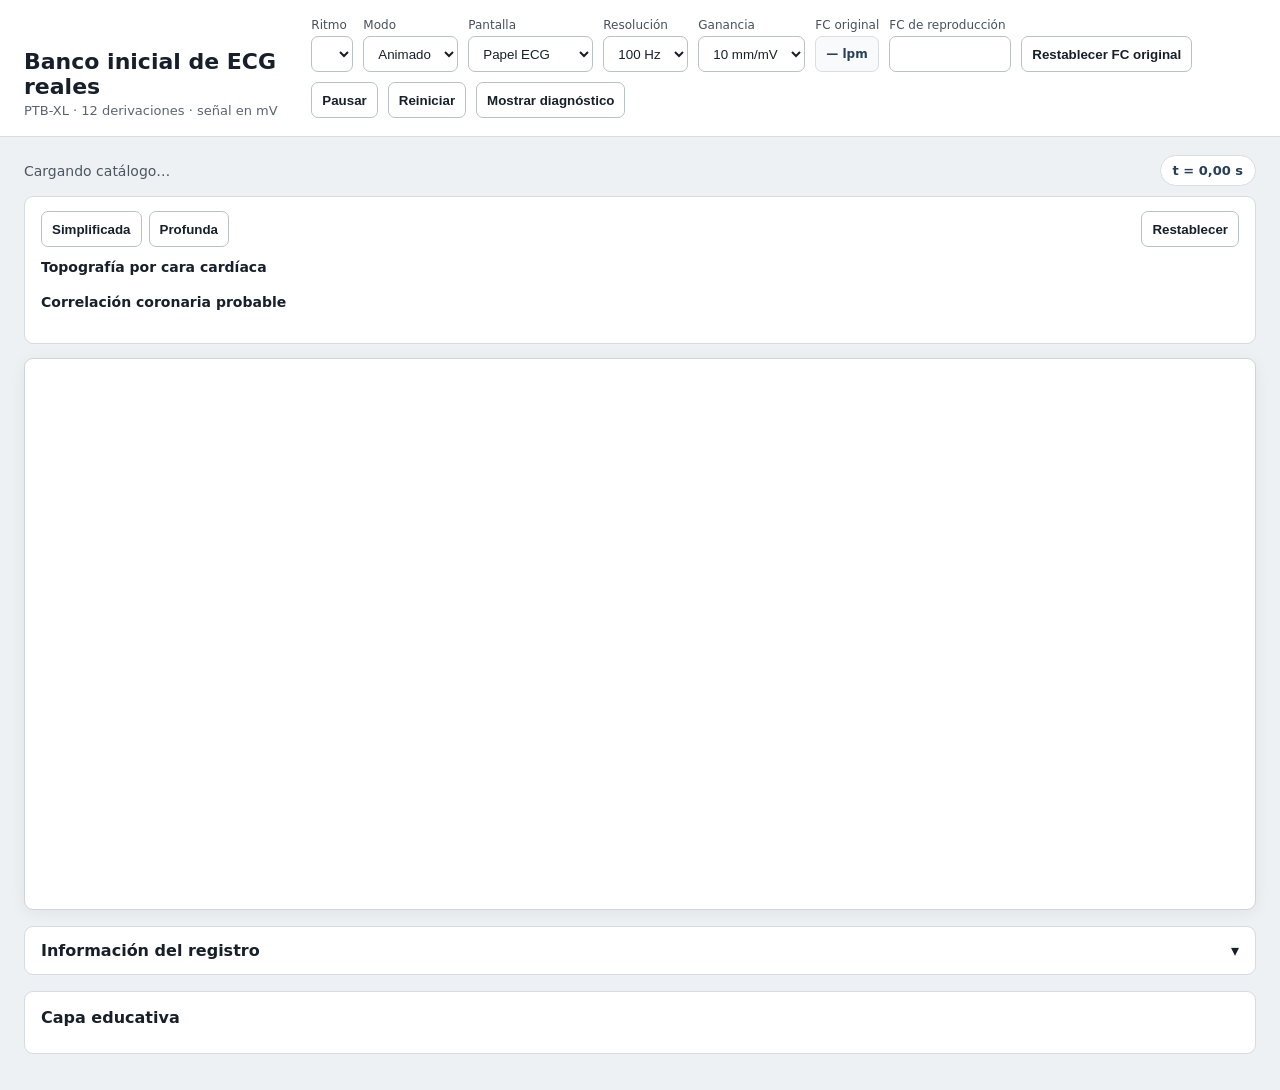
<file: index.html>
<!doctype html>
<html lang="es">
<head>
  <meta charset="utf-8">
  <meta name="viewport" content="width=device-width, initial-scale=1">
  <meta http-equiv="refresh" content="0; url=output/ECG_BANCO_INICIAL_REAL/ABRIR_VISOR.html">
  <title>Banco de ECG reales</title>
</head>
<body>
  <p>Abriendo el visor de ECG… <a href="output/ECG_BANCO_INICIAL_REAL/ABRIR_VISOR.html">Abrir ahora</a></p>
</body>
</html>
</file>
